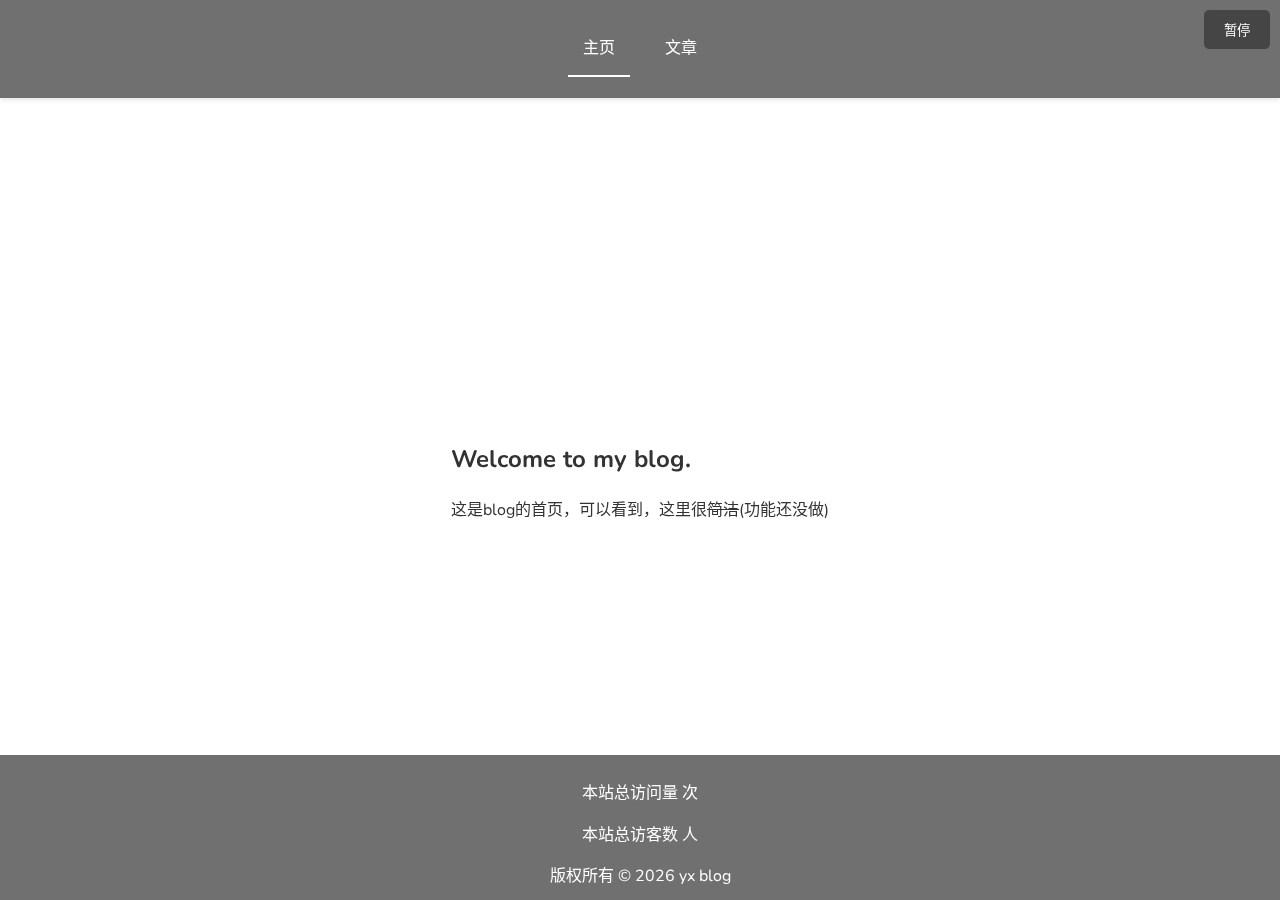
<file: index.html>
<!DOCTYPE html>
<html lang="zh-CN">
<head>
    <meta charset="UTF-8">
    <meta name="viewport" content="width=device-width, initial-scale=1.0">
    <title>yx blog</title>
    <link href="https://fonts.googleapis.com/css2?family=Nunito:wght@400;700&display=swap" rel="stylesheet">
    <link rel="icon" href="favicon.svg" type="image/svg+xml">
    <style>
        * {
            box-sizing: border-box;
        }

        body {
            font-family: 'Nunito', sans-serif;
            line-height: 1.6;
            color: #333;
            margin: 0;
            padding: 0;
            display: grid;
            place-items: center;
            min-height: 100vh;
            overflow: hidden;
            position: relative;
        }

        video#background-video {
            position: fixed;
            right: 0;
            bottom: 0;
            min-width: 100%;
            min-height: 100%;
            z-index: -1;
            filter: brightness(0.5); /* 调整亮度以适应文字 */
        }

        header {
            position: fixed;
            top: 0;
            left: 0;
            width: 100%;
            background-color: rgba(51, 51, 51, 0.7); /* 半透明背景 */
            color: #fff;
            text-align: center;
            padding: 10px 0;
            z-index: 1000;
            box-shadow: 0 2px 5px rgba(0,0,0,0.1);
        }

        nav ul {
            list-style-type: none;
            padding: 0;
            display: flex;
            justify-content: center;
        }

        nav ul li {
            margin: 0 10px;
        }

        nav ul li a {
            color: #fff;
            text-decoration: none;
            padding: 10px 15px;
            display: inline-block;
            transition: background-color 0.3s ease-in-out;
            position: relative; /* 新增 */
        }

        nav ul li a:hover {
            background-color: rgba(255, 255, 255, 0.1);
        }

        nav ul li a.active::after { /* 新增 */
            content: "";
            position: absolute;
            left: 0;
            bottom: -5px;
            width: 100%;
            height: 2px;
            background-color: #fff;
            transition: all 0.3s ease-in-out;
        }

        nav ul li a:not(.active)::after { /* 新增 */
            content: "";
            position: absolute;
            left: 0;
            bottom: -5px;
            width: 0;
            height: 2px;
            background-color: #fff;
            transition: all 0.3s ease-in-out;
        }

        main {
            max-width: 960px;
            margin: 80px auto 20px;
            padding: 20px;
            display: grid;
            grid-template-columns: repeat(auto-fit, minmax(300px, 1fr));
            gap: 20px;
            position: relative;
            z-index: 1;
        }

        .post {
            background: rgba(255, 255, 255, 0.9); /* 半透明背景 */
            border-radius: 5px;
            box-shadow: 0 4px 8px rgba(0,0,0,0.1);
            overflow: hidden;
            transition: transform 0.3s ease-in-out, box-shadow 0.3s ease-in-out;
        }

        .post:hover {
            transform: translateY(-10px);
            box-shadow: 0 8px 16px rgba(0,0,0,0.2);
        }

        .post h2 {
            margin-top: 0;
            margin-bottom: 10px;
        }

        .post h2 a {
            color: inherit;
            text-decoration: none;
            transition: color 0.3s ease-in-out;
        }

        .post h2 a:hover {
            color: #333;
        }

        .post p {
            margin-bottom: 15px;
        }

        .post .meta {
            color: #999;
            font-size: 0.8em;
        }

        footer {
            text-align: center;
            padding: 10px 0;
            position: fixed;
            bottom: 0;
            width: 100%;
            background-color: rgba(51, 51, 51, 0.7); /* 半透明背景 */
            color: #fff;
            z-index: 1000;
        }

        #articles .iframe-container {
            position: relative;
            width: 100%;
            overflow: hidden;
        }

        #articles iframe {
            position: absolute;
            top: 0;
            left: 0;
            width: 100%;
            height: 100%;
        }

        .video-control-button {
            position: fixed;
            top: 10px;
            right: 10px;
            background-color: rgba(51, 51, 51, 0.7);
            color: #fff;
            border: none;
            padding: 10px 20px;
            cursor: pointer;
            z-index: 1001;
            border-radius: 5px;
            transition: background-color 0.3s ease-in-out;
        }

        .video-control-button:hover {
            background-color: rgba(51, 51, 51, 0.9);
        }

        @media screen and (max-width: 768px) {
            main {
                grid-template-columns: 1fr;
            }
        }
    </style>
</head>
<body>
    <video id="background-video" autoplay loop playsinline>
        <source src="https://m.ccw.site/creator-college/videos/c0c874fe07e43da74e39fd349f0ed2da.mp4" type="video/mp4">
        您的浏览器不支持HTML5视频。
    </video>

    <button id="videoControlButton" class="video-control-button">暂停</button>

    <header>
        <nav>
            <ul>
                <li><a href="#home" class="active">主页</a></li>
                <li><a href="#articles">文章</a></li>
            </ul>
        </nav>
    </header>
    <main>
        <section id="home" style="display: block;">
            <h2>Welcome to my blog.</h2>
            <p>这是blog的首页，可以看到，这里很<del>简洁</del>(功能还没做)</p>
        </section>
        <section id="articles" style="display: none;">
            <div class="iframe-container">
                <iframe src="news/newspage.html" frameborder="0"></iframe>
            </div>
        </section>
    </main>

    <footer>
        <script defer src="https://vercount.one/js"></script>
        <div class="footer-content">
            <p>本站总访问量 <span id="busuanzi_value_site_pv"></span> 次</p>
            <p>本站总访客数 <span id="busuanzi_value_site_uv"></span> 人</p>
        </div>
        版权所有 © <span id="copyrightYear"></span> yx blog
        <script>
            document.getElementById('copyrightYear').innerHTML = new Date().getFullYear();
        </script>
    </footer>

    <script>
        document.addEventListener('DOMContentLoaded', function() {
            // 获取导航链接和所有章节
            const links = document.querySelectorAll('nav ul li a');
            const sections = document.querySelectorAll('section');
            const video = document.getElementById('background-video');
            const videoControlButton = document.getElementById('videoControlButton');

            // 添加点击事件监听器到每个导航链接
            links.forEach(link => {
                link.addEventListener('click', function(e) {
                    e.preventDefault();

                    // 移除所有链接上的 active 类
                    links.forEach(lnk => lnk.classList.remove('active'));
                    // 给当前点击的链接添加 active 类
                    this.classList.add('active');

                    // 根据点击的链接显示相应的章节
                    const sectionId = this.getAttribute('href').substring(1);
                    sections.forEach(section => {
                        if (section.id === sectionId) {
                            section.style.display = 'block';
                            updateIframeHeight(section);
                        } else {
                            section.style.display = 'none';
                        }
                    });

                    // 监听窗口大小变化并更新 iframe 高度
                    window.addEventListener('resize', () => updateIframeHeight(document.getElementById(sectionId)));
                });
            });

            // 更新 iframe 高度函数
            function updateIframeHeight(section) {
                if (section.id === 'articles') {
                    const iframeContainer = section.querySelector('.iframe-container');
                    const headerHeight = document.querySelector('header').clientHeight;
                    const footerHeight = document.querySelector('footer').clientHeight;
                    const windowHeight = window.innerHeight;
                    const newHeight = windowHeight - headerHeight - footerHeight - 40; // 减去一些额外的空间
                    iframeContainer.style.height = `${newHeight}px`;
                }
            }

            // 初始化时也设置一次高度
            updateIframeHeight(document.getElementById('articles'));

            // 尝试自动播放视频
            try {
                video.play();
            } catch (err) {
                console.error("Failed to play video automatically:", err);
            }

            // 添加点击事件监听器到视频控制按钮
            videoControlButton.addEventListener('click', function() {
                if (video.paused) {
                    video.play();
                    videoControlButton.textContent = '暂停';
                } else {
                    video.pause();
                    videoControlButton.textContent = '播放';
                }
            });
        });
    </script>
</body>
</html>
</file>
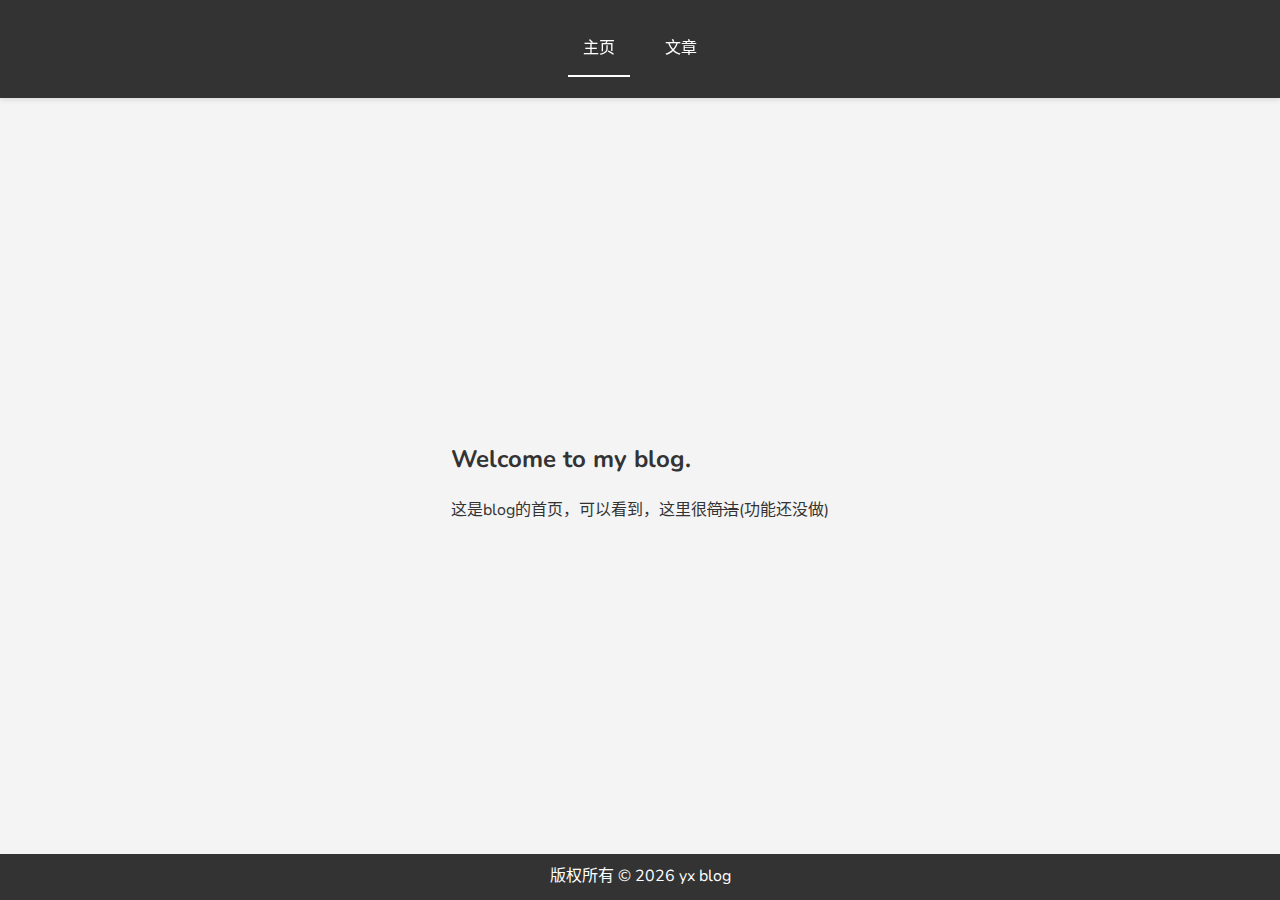
<file: main.html>
<!DOCTYPE html>
<html lang="zh-CN">
<head>
    <meta charset="UTF-8">
    <meta name="viewport" content="width=device-width, initial-scale=1.0">
    <title>yx blog</title>
    <link href="https://fonts.googleapis.com/css2?family=Nunito:wght@400;700&display=swap" rel="stylesheet">
    <style>
        * {
            box-sizing: border-box;
        }

        body {
            font-family: 'Nunito', sans-serif;
            line-height: 1.6;
            color: #333;
            background-color: #f4f4f4;
            margin: 0;
            padding: 0;
            display: grid;
            place-items: center;
            min-height: 100vh;
        }

        header {
            position: fixed;
            top: 0;
            left: 0;
            width: 100%;
            background-color: #333;
            color: #fff;
            text-align: center;
            padding: 10px 0;
            z-index: 1000;
            box-shadow: 0 2px 5px rgba(0,0,0,0.1);
        }

        nav ul {
            list-style-type: none;
            padding: 0;
            display: flex;
            justify-content: center;
        }

        nav ul li {
            margin: 0 10px;
        }

        nav ul li a {
            color: #fff;
            text-decoration: none;
            padding: 10px 15px;
            display: inline-block;
            transition: background-color 0.3s ease-in-out;
            position: relative; /* 新增 */
        }

        nav ul li a:hover {
            background-color: rgba(255, 255, 255, 0.1);
        }

        nav ul li a.active::after { /* 新增 */
            content: "";
            position: absolute;
            left: 0;
            bottom: -5px;
            width: 100%;
            height: 2px;
            background-color: #fff;
            transition: all 0.3s ease-in-out;
        }

        nav ul li a:not(.active)::after { /* 新增 */
            content: "";
            position: absolute;
            left: 0;
            bottom: -5px;
            width: 0;
            height: 2px;
            background-color: #fff;
            transition: all 0.3s ease-in-out;
        }

        main {
            max-width: 960px;
            margin: 80px auto 20px;
            padding: 20px;
            display: grid;
            grid-template-columns: repeat(auto-fit, minmax(300px, 1fr));
            gap: 20px;
        }

        .post {
            background: #fff;
            border-radius: 5px;
            box-shadow: 0 4px 8px rgba(0,0,0,0.1);
            overflow: hidden;
            transition: transform 0.3s ease-in-out, box-shadow 0.3s ease-in-out;
        }

        .post:hover {
            transform: translateY(-10px);
            box-shadow: 0 8px 16px rgba(0,0,0,0.2);
        }

        .post h2 {
            margin-top: 0;
            margin-bottom: 10px;
        }

        .post h2 a {
            color: inherit;
            text-decoration: none;
            transition: color 0.3s ease-in-out;
        }

        .post h2 a:hover {
            color: #333;
        }

        .post p {
            margin-bottom: 15px;
        }

        .post .meta {
            color: #999;
            font-size: 0.8em;
        }

        footer {
            text-align: center;
            padding: 10px 0;
            position: fixed;
            bottom: 0;
            width: 100%;
            background-color: #333;
            color: #fff;
        }

        #articles .iframe-container {
            position: relative;
            width: 100%;
            overflow: hidden;
        }

        #articles iframe {
            position: absolute;
            top: 0;
            left: 0;
            width: 100%;
            height: 100%;
        }

        /* 添加一些媒体查询来支持响应式设计 */
        @media screen and (max-width: 768px) {
            main {
                grid-template-columns: 1fr;
            }
        }




    </style>
</head>
<body>
    <header>
        <nav>
            <ul>
                <li><a href="#home" class="active">主页</a></li>
                <li><a href="#articles">文章</a></li>
            </ul>
        </nav>
    </header>
    <main>
        <section id="home" style="display: block;">
            <h2>Welcome to my blog.</h2>
            <p>这是blog的首页，可以看到，这里很<del>简洁</del>(功能还没做)</p>
        </section>
        <section id="articles" style="display: none;">
            <iframe src="https://syxsyx.us.kg/newspage.html" frameborder="0" style = "margin-top: 100px;width: 100%;height:81%;"></iframe>

        </section>
    </main>
    <footer>
        版权所有 © <span id="copyrightYear"></span> yx blog
        <script>
            // 获取当前年份并插入到页面中
            document.getElementById('copyrightYear').innerHTML = new Date().getFullYear();
        </script>
    </footer>

    <script>
        document.querySelectorAll('nav ul li a').forEach(link => {
            link.addEventListener('click', function(e) {
                e.preventDefault();
                // 移除所有链接上的 active 类
                document.querySelectorAll('nav ul li a').forEach(lnk => lnk.classList.remove('active'));
                // 给当前点击的链接添加 active 类
                this.classList.add('active');

                const sectionId = this.getAttribute('href').substring(1);
                document.querySelectorAll('section').forEach(section => {
                    if (section.id === sectionId) {
                        section.style.display = 'block';
                        updateIframeHeight(section);
                    } else {
                        section.style.display = 'none';
                    }
                });

                window.addEventListener('resize', () => updateIframeHeight(document.getElementById(sectionId)));
            });
        });

        function updateIframeHeight(section) {
            if (section.id === 'articles') {
                const iframeContainer = section.querySelector('.iframe-container');
                const headerHeight = document.querySelector('header').clientHeight;
                const footerHeight = document.querySelector('footer').clientHeight;
                const newHeight = window.innerHeight - headerHeight - footerHeight;
                iframeContainer.style.height = `${newHeight}px`;
            }
        }

        // 初始化时也设置一次高度
        updateIframeHeight(document.getElementById('articles'));
    </script>
</body>
</html>
</file>
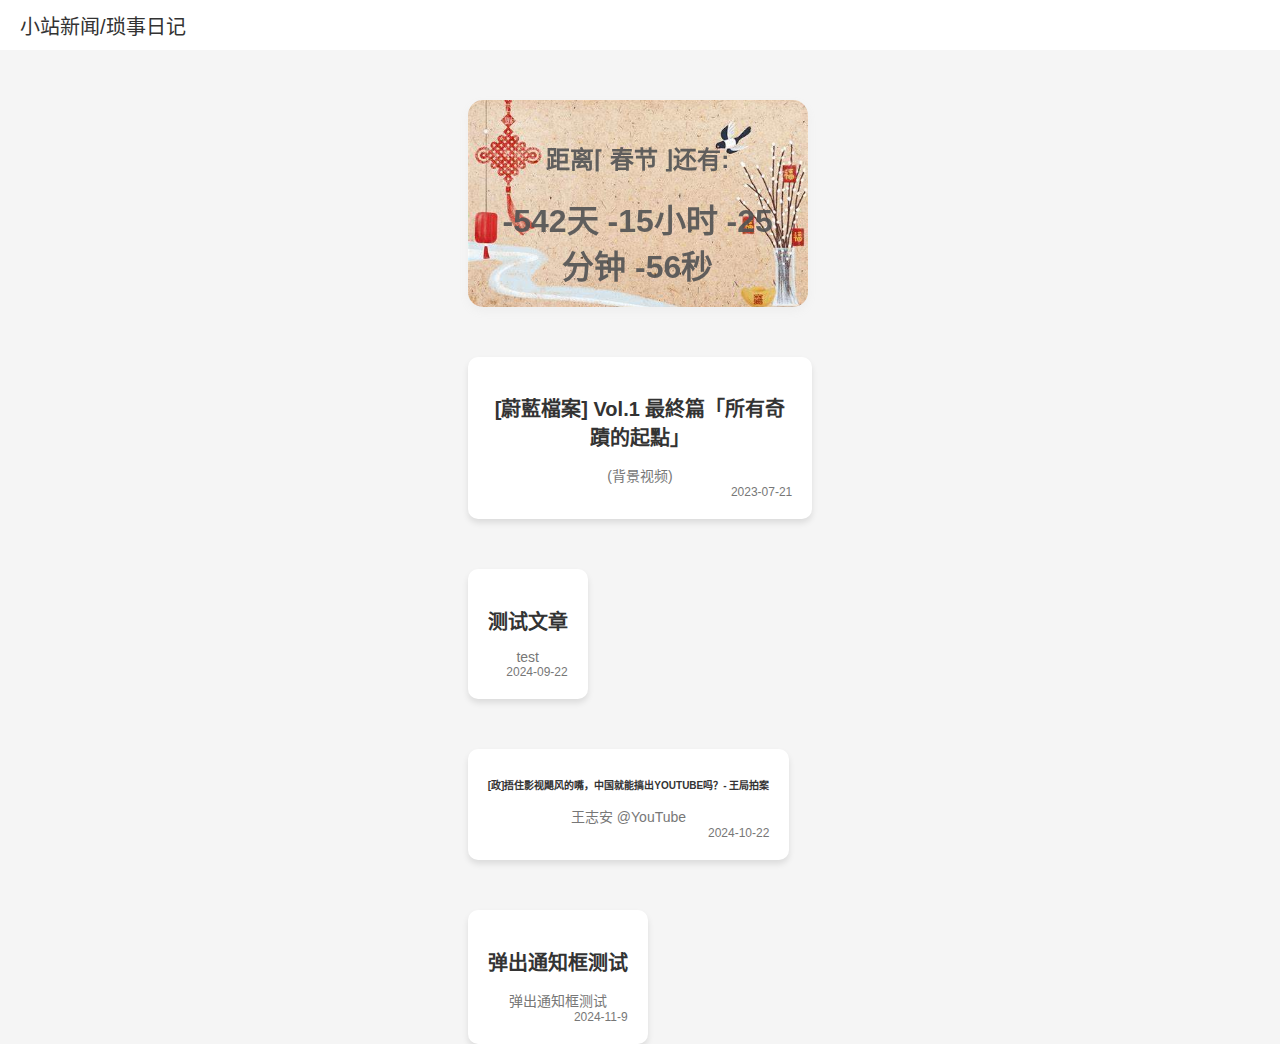
<file: news/newspage.html>
<!DOCTYPE html>
<html lang="zh-CN">
<head>
    <meta charset="UTF-8">
    <title>news</title>
    <style>
        body {
            font-family: Arial, sans-serif;
            display: flex;
            flex-direction: column; /* 改为column，确保内容垂直排列 */
            min-height: 100vh; /* 确保body至少占据整个视口高度 */
            margin: 0;
            background-color: #f5f5f5;
        }

        .container {
            display: flex;
            flex-wrap: wrap;
            gap: 20px;
            width: 80%;
            margin-top: 50px; /* 避免与顶部导航重叠 */
        }

        .news-item {
            background-color: #fff;
            border-radius: 10px;
            padding: 20px;
            position: relative; /* 为发布日期位置做准备 */
            box-shadow: 0 4px 6px rgba(0,0,0,0.1);
            transition: transform 0.3s ease-in-out, box-shadow 0.3s ease-in-out;
            overflow: hidden;
            text-decoration: none; /* 去掉链接的下划线 */
            color: inherit; /* 继承父元素的颜色 */
            display: block;
            text-align: center; /* 文本居中 */
        }

        .news-item:hover {
            transform: scale(1.05);
            box-shadow: 0 8px 12px rgba(0,0,0,0.2);
        }

        .news-title {
            color: #333;
            text-decoration: none;
            font-size: 20px;
            margin-bottom: 10px;
        }

        .news-summary {
            color: #777;
            font-size: 14px;
        }

        /* 发布时间标签 */
        .post-date {
            position: absolute;
            bottom: 20px;
            right: 20px;
            font-size: 12px;
            color: #777;
        }

        /* 自定义颜色 */
        :root {
            --primary-color: #333;
            --secondary-color: #777;
            --hover-color: #555;
            --background-color: #fff;
            --shadow-color: rgba(0,0,0,0.1);
            --hover-shadow-color: rgba(0,0,0,0.2);
        }

        body {
            color: var(--primary-color);
        }

        .news-title {
            color: var(--primary-color);
        }

        .news-summary {
            color: var(--secondary-color);
        }

        .news-item {
            background-color: var(--background-color);
            box-shadow: 0 4px 6px var(--shadow-color);
        }

        .news-item:hover {
            box-shadow: 0 8px 12px var(--hover-shadow-color);
        }

        a {
            color: var(--primary-color);
        }

        a:hover {
            color: var(--hover-color);
        }

        /* 新增部分 */
        .header {
            position: fixed;
            top: 0;
            left: 0;
            right: 0;
            height: 50px;
            background-color: #fff;
            display: flex;
            justify-content: space-between;
            align-items: center;
            padding: 0 20px;
            z-index: 1000;
        }

        .header .return-btn {
            display: flex;
            justify-content: center;
            align-items: center;
            cursor: pointer;
            transition: transform 0.3s;
        }

        .header .return-btn:hover {
            transform: translateX(5px); /* 向右移动 */
        }

        .header .return-btn span {
            font-size: 24px;
            border-radius: 50%;
            padding: 10px;
            display: inline-block;
        }

       .header .return-btn span::before {

            display: block;
        }


        .header .title {
            font-size: 20px;
            color: #333;
        }

        /* 占位符div */
        .placeholder {
            height: 50px; /* 与.header相同高度 */
            width: 100%; /* 宽度覆盖整个容器 */
            visibility: hidden; /* 不显示内容 */
        }




          body, html {
            margin: 0;
            display: flex;
            justify-content: center;
            align-items: center;
          }
          .countdown-container {
            position: relative;
            width: 300px;
            padding: 20px;
            border-radius: 15px;
            background: url('OIP-C.jfif') no-repeat center center, rgba(255, 255, 255, 0.6);
            background-size: cover;
            backdrop-filter: blur(10px);
            box-shadow: 0 4px 8px rgba(186, 183, 183, 0.1);
            text-align: center;
            font-family: Arial, sans-serif;
            color: #515253e8;
            transition: all 0.3s ease;
          }
          .countdown-container:hover {
            transform: scale(1.05);
          }
          .countdown {
            font-size: 2em;
            font-weight: bold;
          }
    </style>
</head>
<body>

    <div class="header">
        <div class="title">小站新闻/琐事日记</div>
    </div>

    <!-- 添加占位符div -->
    <div class="placeholder"></div>

    <div class="container">           
        <div class="countdown-container">
            <h2>距离⌈ 春节 ⌋还有:</h2>
            <span id="countdown" class="countdown">加载中...</span>
        </div>
        
        <script>
        // 获取网络时间
        async function getNetworkTime() {
          try {
            const response = await fetch('https://timeapi.io/api/Time/current/zone?timeZone=Asia/Shanghai', {
              method: 'GET',
              headers: {
                'Content-Type': 'application/json'
              }
            });
            const data = await response.json();
            return new Date(data.dateTime);
          } catch (error) {
            console.error('Error fetching network time:', error);
            return new Date(); // 如果获取失败，使用本地时间
          }
        }
        
        // 设置倒计时
        function setCountdown(startTime) {
          const countdownDate = new Date('2025-01-29T00:00:00').getTime(); // 春节目标日期
          const now = new Date().getTime(); // 使用本地时间
          const elapsed = now - startTime.getTime(); // 计算从初始网络时间到现在的时间差
          const currentNetworkTime = startTime.getTime() + elapsed; // 计算当前的网络时间
          const distance = countdownDate - currentNetworkTime;
        
          const days = Math.floor(distance / (1000 * 60 * 60 * 24));
          const hours = Math.floor((distance % (1000 * 60 * 60 * 24)) / (1000 * 60 * 60));
          const minutes = Math.floor((distance % (1000 * 60 * 60)) / (1000 * 60));
          const seconds = Math.floor((distance % (1000 * 60)) / 1000);
        
          document.getElementById('countdown').innerText = days + '天 ' + hours + '小时 '
          + minutes + '分钟 ' + seconds + '秒 ';
        
          if (distance < 0) {
            clearInterval(x);
            document.getElementById('countdown').innerText = '春节已到！';
          }
        }
        
        // 初始化倒计时
        async function initCountdown() {
          const startTime = await getNetworkTime();
          setCountdown(startTime);
          const x = setInterval(() => setCountdown(startTime), 1000);
        }
        
        // 启动倒计时
        initCountdown();
        </script>
    </div>
    <div class="container">
        <a href="https://yxblog.pages.dev/news/(%E8%83%8C%E6%99%AF%E8%A7%86%E9%A2%91)%20[%E8%94%9A%E8%97%8D%E6%AA%94%E6%A1%88]%20Vol.1%20%E6%9C%80%E7%B5%82%E7%AF%87%E3%80%8C%E6%89%80%E6%9C%89%E5%A5%87%E8%B9%9F%E7%9A%84%E8%B5%B7%E9%BB%9E%E3%80%8D" class="news-item" target="_blank">
            <h2 class="news-title">[蔚藍檔案] Vol.1 最終篇「所有奇蹟的起點」</h2>
            <p class="news-summary">(背景视频)</p>
            <span class="post-date">2023-07-21</span>
        </a>
        <!-- 更多新闻条目 -->
    </div>
    <div class="container">
        <a href="testnew.html" class="news-item" target="_blank">
            <h2 class="news-title">测试文章</h2>
            <p class="news-summary">test</p>
            <span class="post-date">2024-09-22</span>
        </a>
        <!-- 更多新闻条目 -->
    </div>
    <div class="container">
        <a href="https://yxblog.pages.dev/news/%E6%8D%82%E4%BD%8F%E5%BD%B1%E8%A7%86%E9%A3%93%E9%A3%8E%E7%9A%84%E5%98%B4%EF%BC%8C%E4%B8%AD%E5%9B%BD%E5%B0%B1%E8%83%BD%E6%90%9E%E5%87%BAYOUTUBE%E5%90%97%EF%BC%9F-%20%E7%8E%8B%E5%B1%80%E6%8B%8D%E6%A1%88" class="news-item" target="_blank">
            <h2 class="news-title" style="font-size:10px;">[政]捂住影视飓风的嘴，中国就能搞出YOUTUBE吗？- 王局拍案</h2>
            <p class="news-summary">王志安 @YouTube</p>
            <span class="post-date">2024-10-22</span>
        </a>
        <!-- 更多新闻条目 -->
    </div>
    <div class="container">
        <a href="https://yxblog.pages.dev/news/弹出通知框测试/test" class="news-item" target="_blank">
            <h2 class="news-title">弹出通知框测试</h2>
            <p class="news-summary">弹出通知框测试</p>
            <span class="post-date">2024-11-9</span>
        </a>
        <!-- 更多新闻条目 -->
    </div>
</body>
</html>
</file>
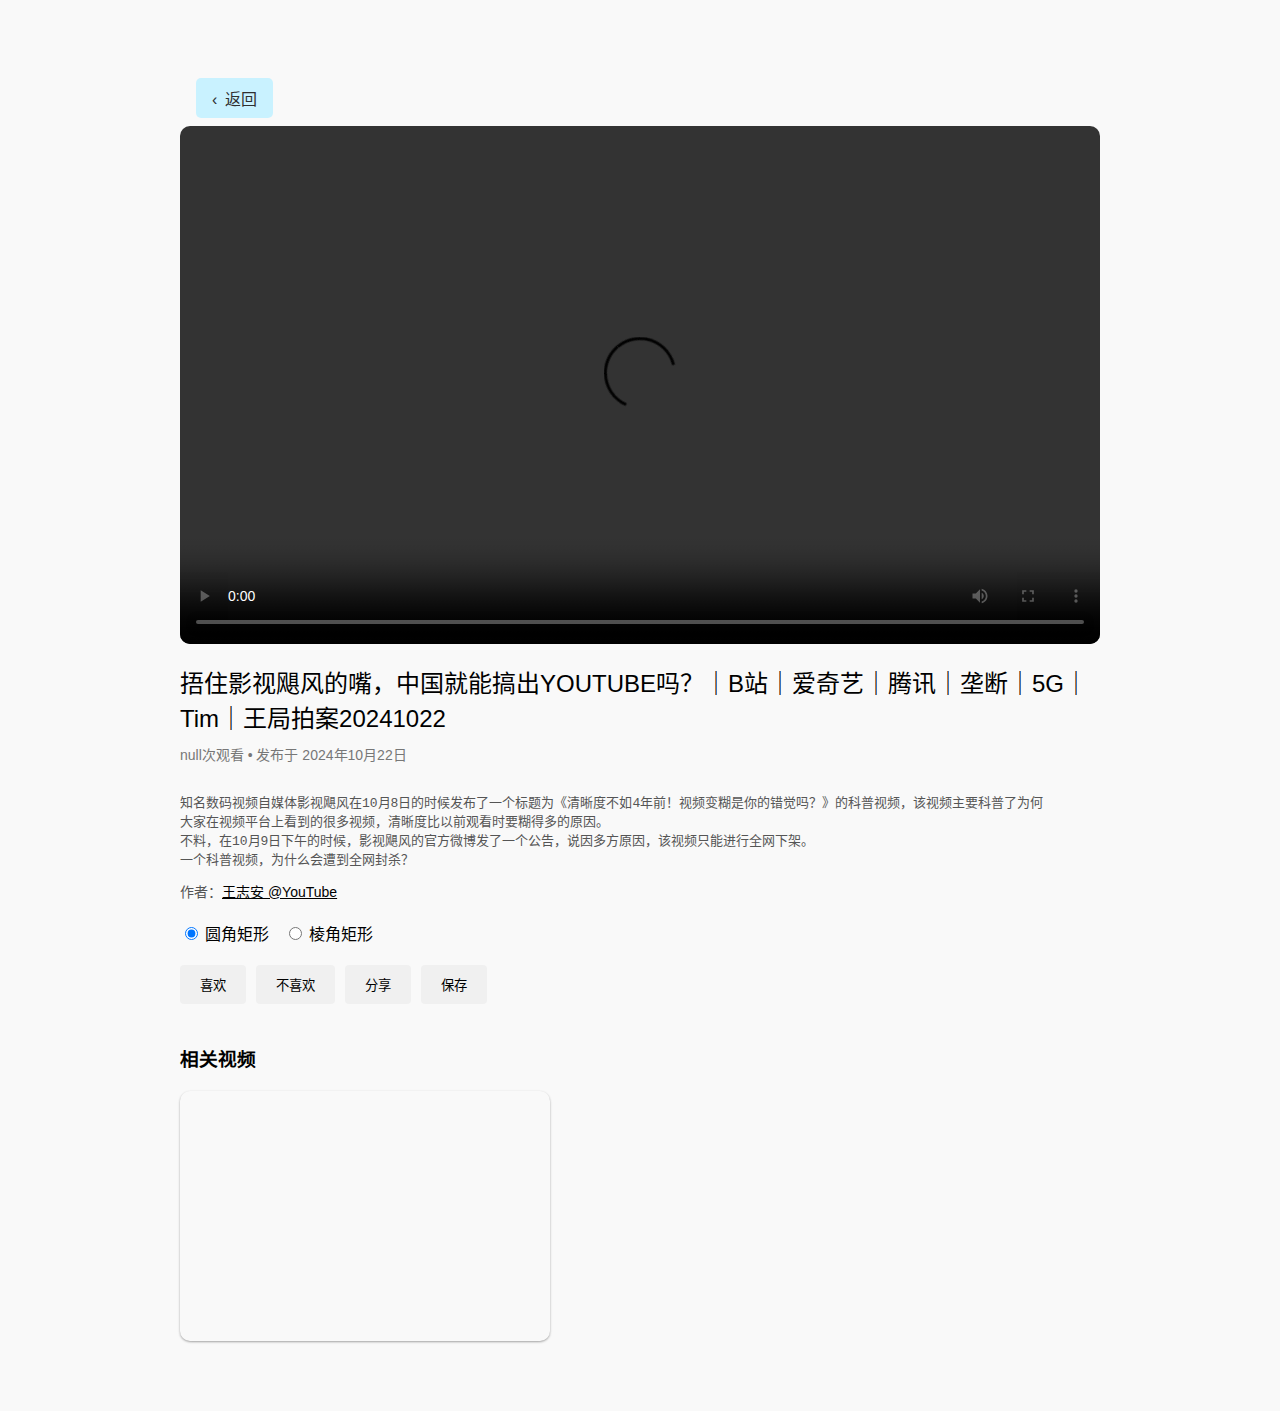
<file: news/捂住影视飓风的嘴，中国就能搞出YOUTUBE吗？- 王局拍案.html>
<!DOCTYPE html>
<html lang="zh-CN">
<head>
<meta charset="UTF-8">
<meta name="viewport" content="width=device-width, initial-scale=1.0">
<title>捂住影视飓风的嘴，中国就能搞出YOUTUBE吗？- 王局拍案</title>
<style>
    * {
        box-sizing: border-box;
    }
    body {
        font-family: Arial, sans-serif;
        margin: 0;
        padding: 0;
        background-color: #f9f9f9;
    }
    .container {
        width: 100%;
        max-width: 960px;
        margin: 0 auto;
        padding: 20px;
    }
    .video-wrapper {
        position: relative;
        padding-bottom: 56.25%; /* 16:9 */
        height: 0;
        overflow: hidden;
    }
    .video-wrapper video {
        position: absolute;
        top: 0;
        left: 0;
        width: 100%;
        height: 100%;
        border: none;
        border-radius: var(--video-border-radius); /* CSS变量 */
    }
    .video-info {
        margin-top: 20px;
    }
    .video-title {
        font-size: 24px;
        margin: 10px 0;
    }
    .video-stats {
        color: #777;
        font-size: 14px;
    }
    .video-description {
        margin: 10px 0;
        color: #555;
    }
    .video-author {
        font-size: 14px;
        color: #555;
    }
    .actions {
        display: flex;
        align-items: center;
        margin: 20px 0;
    }
    .action-button {
        background: #f0f0f0;
        border: none;
        padding: 10px 20px;
        margin-right: 10px;
        cursor: pointer;
        border-radius: 4px;
    }
    .comments {
        margin-top: 40px;
    }
    .comment {
        margin-bottom: 20px;
        padding: 10px;
        background: #fff;
        border-radius: 4px;
        box-shadow: 0 1px 3px rgba(0,0,0,0.12), 0 1px 2px rgba(0,0,0,0.24);
    }
    .comment-header {
        display: flex;
        justify-content: space-between;
        align-items: center;
    }
    .comment-body {
        margin-top: 10px;
    }
    .settings {
        margin-top: 20px;
    }
    .settings label {
        margin-right: 10px;
    }
    .loading-status {
        margin-top: 20px;
    }
    .related-video {
        margin-top: 20px;
        padding: 20px;
        background: url('https://m.ccw.site/creator-college/images/6ac762eb76b13343b13ef81a9959c53e.png?x-oss-process=image%2Fformat%2Cwebp') no-repeat center center / cover;
        border-radius: 10px;
        box-shadow: 0 1px 3px rgba(0,0,0,0.12), 0 1px 2px rgba(0,0,0,0.24);
        text-align: center;
        width: 370px;
        height: 250px;
        position: relative;
        transition: background 0.3s;
    }
    .related-video a {
        text-decoration: none;
        color: #ffffff;
        font-size: 12px;
        position: absolute;
        bottom: 20px;
        left: 50%;
        transform: translateX(-50%);
        opacity: 0;
        transition: opacity 0.3s;
    }
    .related-video:hover {
        background: url('https://m.ccw.site/creator-college/images/6ac762eb76b13343b13ef81a9959c53e.png?x-oss-process=image%2Fformat%2Cwebp')     cover, rgba(0, 0, 0, 0);
        backdrop-filter: blur(10px); /* 添加毛玻璃效果 */
		transition: opacity 0.3s;
    }
    .related-video:hover a {
        opacity: 1;
    }
    #backDiv {
            background: #c9f2ff;
            border: none;
            border-radius: 5px;
            color: rgb(47, 47, 47);
            padding: 0.5em 1em;
            text-align: center;
            text-decoration: none;
            display: inline-block;
            margin: 0.5em 1em;
            cursor: pointer;
            transition: background 0.3s ease;
            position: relative;
        }
        #backDiv:hover {
            background: #c9f2ff;
            box-shadow: 0 2px 4px rgba(0, 0, 0, 0.2);
        }
        #backDiv::before {
            content: "‹";
            margin-right: 0.5em;
            transition: transform 0.3s ease;
        }
        #backDiv:hover::before {
            transform: translateX(-5px); /* 向左移动 */
        }  
        .placeholder {
            height: 50px; /* 与.header相同高度 */
            width: 100%; /* 宽度覆盖整个容器 */
            visibility: hidden; /* 不显示内容 */
        }  
</style>
</head>
<body>
<div class="placeholder"></div>
<div class="container">
    <div id="backDiv" title="返回主页">返回</div>
    <div class="video-wrapper">
        <video id="videoPlayer" controls preload="metadata" style="width: 100%; height: 100%;">
            <source src="https://m.ccw.site/creator-college/videos/334dfed7e05b3b61275ba4cff4586519.mp4" type="video/mp4">
            您的浏览器不支持 video 标签。
        </video>
    </div>
    <div class="video-info">
        <div class="video-title">捂住影视飓风的嘴，中国就能搞出YOUTUBE吗？｜B站｜爱奇艺｜腾讯｜垄断｜5G｜Tim｜王局拍案20241022</div>
        <div class="video-stats">
            <span>null次观看</span> • 
            <span>发布于 2024年10月22日</span>
        </div>
        <div class="video-description">
            
<pre >	
知名数码视频自媒体影视飓风在10月8日的时候发布了一个标题为《清晰度不如4年前！视频变糊是你的错觉吗？》的科普视频，该视频主要科普了为何
大家在视频平台上看到的很多视频，清晰度比以前观看时要糊得多的原因。
不料，在10月9日下午的时候，影视飓风的官方微博发了一个公告，说因多方原因，该视频只能进行全网下架。
一个科普视频，为什么会遭到全网封杀？
</pre>
        </div>
        <div class="video-author">
            作者：<a href="https://www.youtube.com/@wangzhian" target="_blank" style="color: #000000;">王志安 @YouTube</a>
        </div>
    </div>
    <div class="settings">
        <label><input type="radio" name="border-style" value="rounded" checked> 圆角矩形</label>
        <label><input type="radio" name="border-style" value="square"> 棱角矩形</label>
    </div>
    <div class="actions">
        <button class="action-button">喜欢</button>
        <button class="action-button">不喜欢</button>
        <button class="action-button">分享</button>
        <button class="action-button">保存</button>
    </div>
    <div class="comments">
        <h3>相关视频</h3>
        <div class="related-video" onclick="window.location.href='https://example.com/related-video'">
            <a href="https://example.com/related-video" target="_blank" style="width: 100%;">清晰度不如4年前！视频变糊是你的错觉吗？ - 影视飓风</a>
        </div>
    </div>
</div>

<script>
    // 动态设置视频边框样式
    function setBorderStyle(borderStyle) {
        const videoElement = document.querySelector('.video-wrapper video');
        if (borderStyle === 'rounded') {
            videoElement.style.borderRadius = '10px';
        } else if (borderStyle === 'square') {
            videoElement.style.borderRadius = '0';
        }
    }
    
    // 监听 radio 按钮变化
    document.querySelectorAll('input[name="border-style"]').forEach((radio) => {
        radio.addEventListener('change', (event) => {
            setBorderStyle(event.target.value);
        });
    });

    // 初始化默认样式
    setBorderStyle('rounded');
</script>
<div class="placeholder"></div>
</body>
</html>
</file>
